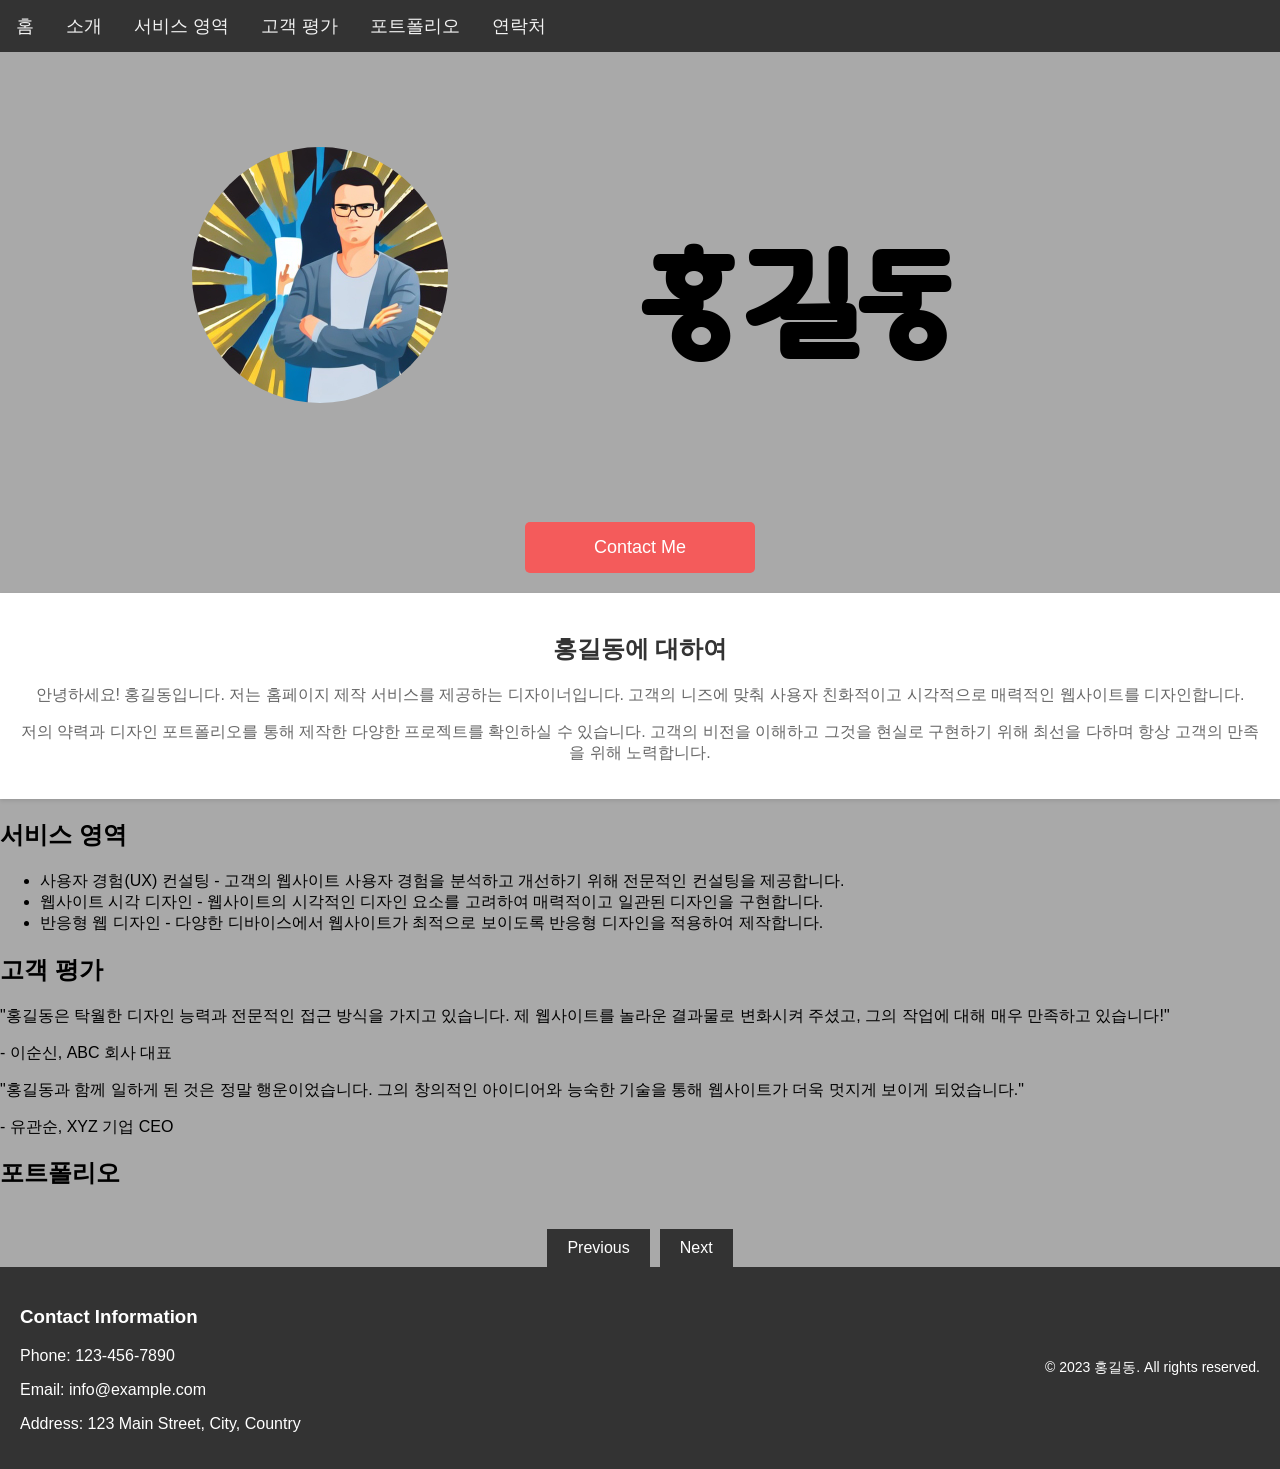
<file: simpleweb/index.html>
<!DOCTYPE html>
<html>
<head>
  <title>홈페이지 제작 서비스</title>
  <link rel="stylesheet" type="text/css" href="style.css">
 
  <style>
    @import url('https://fonts.googleapis.com/css2?family=Gugi&display=swap');
  </style>
</head>
<body>
    <div class="navbar">
        <a href="#home">홈</a>
        <a href="#intro">소개</a>
        <a href="#services">서비스 영역</a>
        <a href="#testimonial">고객 평가</a>
        <a href="#portfolio">포트폴리오</a>
        <a href="#contact">연락처</a>
    </div>
  <div class="container">
    <div class="designer-photo">
      <img src="web_designer.jpg" alt="Designer Photo">
    </div>
    <div class="designer-name">
      <h1>홍길동</h1>
    </div>
  </div>

  <a href="contact.html" class="contact-button">Contact Me</a>

  <section id="intro" class="intro-section">
    <div class="intro-content">
      <h2>홍길동에 대하여</h2>
      <p>
        안녕하세요! 홍길동입니다. 저는 홈페이지 제작 서비스를 제공하는 디자이너입니다. 고객의 니즈에 맞춰 사용자 친화적이고 시각적으로 매력적인 웹사이트를 디자인합니다.
      </p>
      <p>
        저의 약력과 디자인 포트폴리오를 통해 제작한 다양한 프로젝트를 확인하실 수 있습니다. 고객의 비전을 이해하고 그것을 현실로 구현하기 위해 최선을 다하며 항상 고객의 만족을 위해 노력합니다.
      </p>
    </div>
  </section>

  <section id="services" class="services-section">
    <h2>서비스 영역</h2>
    <ul>
      <li>사용자 경험(UX) 컨설팅 - 고객의 웹사이트 사용자 경험을 분석하고 개선하기 위해 전문적인 컨설팅을 제공합니다.</li>
      <li>웹사이트 시각 디자인 - 웹사이트의 시각적인 디자인 요소를 고려하여 매력적이고 일관된 디자인을 구현합니다.</li>
      <li>반응형 웹 디자인 - 다양한 디바이스에서 웹사이트가 최적으로 보이도록 반응형 디자인을 적용하여 제작합니다.</li>
    </ul>
  </section>

  <section class="testimonials">
    <h2>고객 평가</h2>
    <div id="testimonial" class="testimonial">
      <p>"홍길동은 탁월한 디자인 능력과 전문적인 접근 방식을 가지고 있습니다. 제 웹사이트를 놀라운 결과물로 변화시켜 주셨고, 그의 작업에 대해 매우 만족하고 있습니다!"</p>
      <p>- 이순신, ABC 회사 대표</p>
    </div>
    <div class="testimonial">
      <p>"홍길동과 함께 일하게 된 것은 정말 행운이었습니다. 그의 창의적인 아이디어와 능숙한 기술을 통해 웹사이트가 더욱 멋지게 보이게 되었습니다."</p>
      <p>- 유관순, XYZ 기업 CEO</p>
    </div>
  </section>

  <section id="portfolio" class="portfolio-section">
    <h2>포트폴리오</h2>
    <div class="slider">
      <div class="slider-inner">
        <div class="slide">
          <p class="centered-text">Project 1</p>
          <img src="port1.jpg" alt="Portfolio 1"  class="centered-image">
        </div>
        <div class="slide">
          <p class="centered-text">Project 2</p>
          <img src="port2.jpg" alt="Portfolio 2"  class="centered-image">
        </div>
        <div class="slide">
          <p class="centered-text">Project 3</p>
          <img src="port3.jpg" alt="Portfolio 3"  class="centered-image">
        </div>
      </div>
      <div class="slider-buttons">
        <button class="prev-button">Previous</button>
        <button class="next-button">Next</button>
      </div>
    </div>
  </section>
  

  <footer class="footer">
    <div id='contact' class="contact">
      <h3>Contact Information</h3>
      <p>Phone: 123-456-7890</p>
      <p>Email: info@example.com</p>
      <p>Address: 123 Main Street, City, Country</p>
    </div>
    <div class="copyright">
        <p>&copy; 2023 홍길동. All rights reserved.</p>
    </div>
  </footer>

</body>
<script src="scroll.js" defer></script>
</html>
</file>
<file: simpleweb/style.css>
body {
    font-family: Arial, sans-serif;
    background-color: darkgrey;
    margin: 0;
    padding: 0;
  }
  
  .container {
    display: flex;
    align-items: center;
    justify-content: center;
    height: 50vh;
  }
  
  .designer-photo {
    flex: 1;
    text-align: center;
    margin-right: 0px; /* Updated margin property */
  }
  
  .designer-photo img {
    max-width: 40%;
    height: auto;
    border-radius: 50%;
  }
  
  .designer-name {
    flex: 1;
    text-align: left;
    
  }
  
  .designer-name h1 {
    font-family: 'Gugi';
    font-size: 120px;
    color: black; /* Font color changed to white */
    margin-bottom: 20px;
  }
  
  .contact-button {
    display: block;
    width: 200px;
    margin: 20px auto;
    padding: 15px;
    background-color: #f45b5b;
    color: white; /* Font color changed to white */
    text-decoration: none;
    text-align: center;
    font-size: 18px;
    border-radius: 5px;
    transition: background-color 0.3s ease;
  }
  
  .contact-button:hover {
    background-color: #e04444;
  }
  
  .intro-section {
    max-width: 100%;
    margin: 0 auto;
    text-align: center;
    padding: 20px;
    background-color: #ffffff;
    box-shadow: 0 2px 4px rgba(0, 0, 0, 0.1);
    
  }
  
  .intro-section h2 {
    font-size: 24px;
    color: #333333;
    margin-bottom: 20px;
  }
  
  .intro-section p {
    font-size: 16px;
    color: #666666;
    margin-bottom: 15px;
  }
  
  .footer {
    display: flex;
    justify-content: space-between;
    align-items: center;
    background-color: #333333;
    padding: 20px;
    color: white;
  }
  
  .contact-info {
    text-align: left;
  }
  
  .contact-info h3 {
    font-size: 18px;
    margin-bottom: 10px;
  }
  
  .contact-info p {
    margin: 5px 0;
  }
  
  .footer .copyright {
    text-align: right;
    font-size: 14px;
  }

  .navbar {
    background-color: #333;
    overflow: hidden;
  }

  .navbar a {
    float: left;
    color: #f2f2f2;
    text-align: center;
    padding: 14px 16px;
    text-decoration: none;
    font-size: 18px;
  }

  .navbar a:hover {
    background-color: #ddd;
    color: black;
  }

  .centered-image {
    display: block;
    margin: 0 auto;
  }
  
  .centered-text {
    text-align: center;
  }

  .slider-inner {
    display: flex;
    transition: transform 0.5s ease;
  }
  
  .slide {
    flex: 0 0 100%;
    display: none;
  }
  
  .slide.active {
    display: block;
  }

  .slider-buttons {
    display: flex;
    justify-content: center;
    margin-top: 20px;
  }
  
  .prev-button,
  .next-button {
    padding: 10px 20px;
    border: none;
    background-color: #333;
    color: #fff;
    font-size: 16px;
    cursor: pointer;
  }
  
  .prev-button {
    margin-right: 10px;
  }
  
  .next-button:hover,
  .prev-button:hover {
    background-color: #555;
  }
</file>
